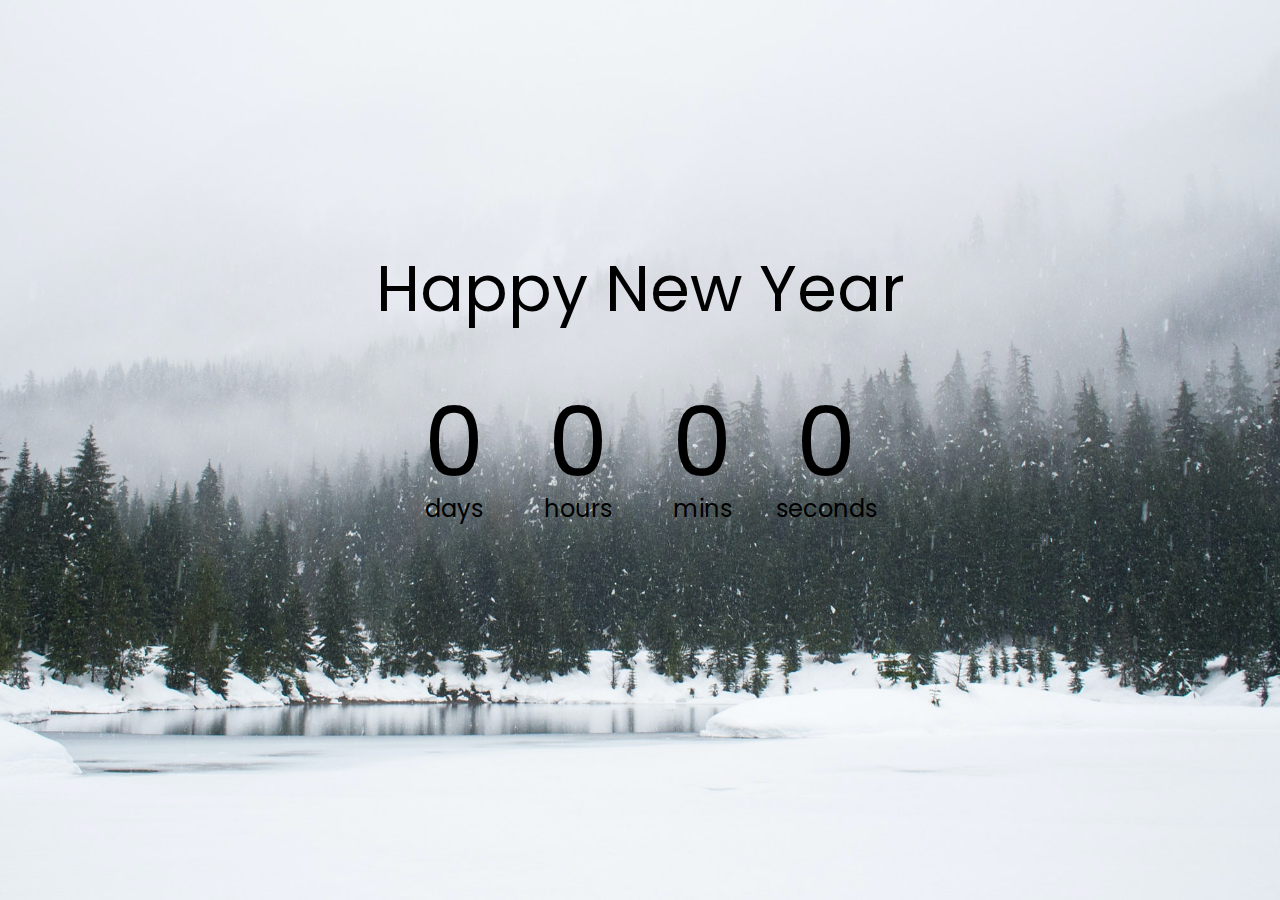
<file: CountDown Timer/index.html>
<!DOCTYPE html>
<html lang="en">
<head>
    <meta charset="UTF-8">
    <meta http-equiv="X-UA-Compatible" content="IE=edge">
    <meta name="viewport" content="width=device-width, initial-scale=1.0">
    <title>Countdown Timer</title>
    <link rel="stylesheet" href="style.css">
    <script src="script.js" defer></script>
</head>
<body>
    <h1>Happy New Year</h1>
    <div class="countdown-container">
        <div class="countdown-text days-c">
            <p class="big-text" id="days">0</p>
            <span>days</span>
        </div>
        <div class="countdown-text hours-c">
            <p class="big-text" id="hours">0</p>
            <span>hours</span>
        </div>
        <div class="countdown-text mins-c">
            <p class="big-text" id="mins">0</p>
            <span>mins</span>
        </div>
        <div class="countdown-text seconds-c">
            <p class="big-text" id="seconds">0</p>
            <span>seconds</span>
        </div>
    </div>
</body>
</html>
</file>
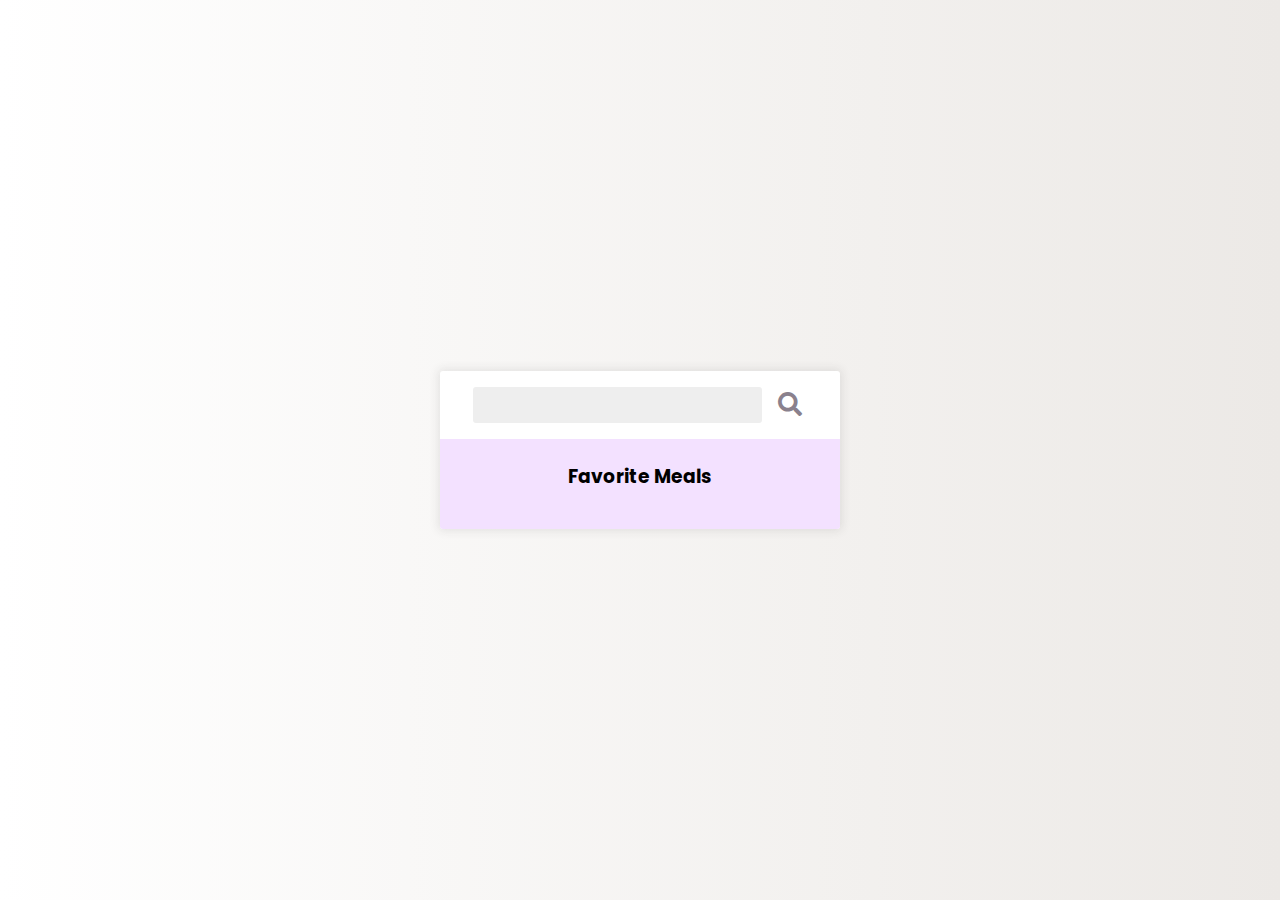
<file: Recipe App/finally/index.html>
<!DOCTYPE html>
<html lang="en">
    <head>
        <meta charset="UTF-8" />
        <meta name="viewport" content="width=device-width, initial-scale=1.0" />
        <title>Recipes App</title>
        <link
            rel="stylesheet"
            href="https://cdnjs.cloudflare.com/ajax/libs/font-awesome/5.14.0/css/all.min.css"
        />
        <link rel="stylesheet" href="style.css" />
        <script src="script.js" defer></script>
    </head>
    <body>
        <div class="mobile-container">
            <header>
                <input type="text" id="search-term" />
                <button id="search"><i class="fas fa-search"></i></button>
            </header>
            <div class="fav-container">
                <h3>Favorite Meals</h3>
                <ul class="fav-meals" id="fav-meals"></ul>
            </div>
            <div class="meals" id="meals"></div>
        </div>

        <div class="popup-container hidden" id="meal-popup">
            <div class="popup">
                <button id="close-popup" class="close-popup">
                    <i class="fas fa-times"></i>
                </button>
                <div class="meal-info" id="meal-info"></div>
            </div>
        </div>
    </body>
</html>
</file>
<file: CountDown Timer/style.css>
@import url('https://fonts.googleapis.com/css2?family=Poppins:wght@100;300;400;500;700;800;900&display=swap');

*{
    box-sizing: border-box;
}

body{
    background-image: url("snow.jpg");
    background-size: cover;
    background-position: center center;
    display: flex;
    flex-direction: column;
    align-items: center;
    justify-content: center;
    min-height: 100vh;
    font-family: "Poppins", sans-serif;
    margin: 0;
}

h1 {
    font-size: 4rem;
    font-weight: normal;
}

.countdown-container {
    display: flex;
    flex-wrap: wrap;
    align-items: center;
    justify-content: center;
    margin: 1rem 2rem
}

.big-text {
    font-size: 6rem;
    line-height: 1;
    margin: 0 2rem;
    
}

.countdown-text {
    margin-bottom: 10rem;
    text-align: center;
}

.countdown-text span {
    font-size: 1.5rem;
}
</file>
<file: Recipe App/finally/style.css>
@import url("https://fonts.googleapis.com/css2?family=Poppins:wght@200;400;600&display=swap");

* {
    box-sizing: border-box;
}

body {
    background: #ece9e6;
    background: -webkit-linear-gradient(to right, #ffffff, #ece9e6);
    background: linear-gradient(to right, #ffffff, #ece9e6);
    display: flex;
    align-items: center;
    justify-content: center;
    font-family: "Poppins", sans-serif;
    margin: 0;
    min-height: 100vh;
}

img {
    max-width: 100%;
}

.mobile-container {
    background-color: #fff;
    box-shadow: 0 0 10px 2px #3333331a;
    border-radius: 3px;
    overflow: hidden;
    width: 400px;
}

header {
    display: flex;
    align-items: center;
    justify-content: center;
    padding: 1rem;
}

header input {
    background-color: #eee;
    border: none;
    border-radius: 3px;
    font-family: inherit;
    padding: 0.5rem 1rem;
}

header button {
    background-color: transparent;
    border: none;
    color: rgb(138, 129, 141);
    font-size: 1.5rem;
    margin-left: 10px;
}

.fav-container {
    background-color: rgb(243, 225, 255);
    padding: 0.25rem 1rem;
    text-align: center;
}

.fav-meals {
    display: flex;
    flex-wrap: wrap;
    justify-content: center;
    list-style-type: none;
    padding: 0;
}

.fav-meals li {
    cursor: pointer;
    position: relative;
    margin: 5px;
    width: 75px;
}

.fav-meals li .clear {
    background-color: transparent;
    border: none;
    cursor: pointer;
    opacity: 0;
    position: absolute;
    top: -0.5rem;
    right: -0.5rem;
    font-size: 1.2rem;
}

.fav-meals li:hover .clear {
    opacity: 1;
}

.fav-meals li img {
    border: 2px solid #ffffff;
    border-radius: 50%;
    box-shadow: 0 0 10px 2px #3333331a;
    object-fit: cover;
    height: 70px;
    width: 70px;
}

.fav-meals li span {
    display: inline-block;
    font-size: 0.9rem;
    white-space: nowrap;
    overflow: hidden;
    text-overflow: ellipsis;
    width: 75px;
}

.meal {
    border-radius: 3px;
    box-shadow: 0 0 10px 2px #3333331a;
    cursor: pointer;
    margin: 1.5rem;
    overflow: hidden;
}

.meal-header {
    position: relative;
}

.meal-header .random {
    position: absolute;
    top: 1rem;
    background-color: #fff;
    padding: 0.25rem 1rem;
    border-top-right-radius: 3px;
    border-bottom-right-radius: 3px;
}

.meal-header img {
    object-fit: cover;
    height: 250px;
    width: 100%;
}

.meal-body {
    display: flex;
    align-items: center;
    justify-content: space-between;
    padding: 1rem;
}

.meal-body h4 {
    margin: 0;
}

.meal-body .fav-btn {
    border: none;
    background-color: transparent;
    color: rgb(197, 188, 188);
    cursor: pointer;
    font-size: 1.2rem;
}

.meal-body .fav-btn.active {
    color: rebeccapurple;
}

.popup-container {
    background-color: rgba(0, 0, 0, 0.5);
    display: flex;
    align-items: center;
    justify-content: center;
    position: fixed;
    left: 0;
    right: 0;
    top: 0;
    bottom: 0;
}

.popup-container.hidden {
    opacity: 0;
    pointer-events: none;
}

.popup {
    background-color: #fff;
    border-radius: 5px;
    padding: 0 2rem;
    position: relative;
    overflow: auto;
    max-height: 100vh;
    max-width: 600px;
    width: 100%;
}

.popup .close-popup {
    background-color: transparent;
    border: none;
    cursor: pointer;
    font-size: 1.5rem;
    position: absolute;
    top: 1rem;
    right: 1rem;
}

.meal-info h1 {
    text-align: center;
}
</file>
